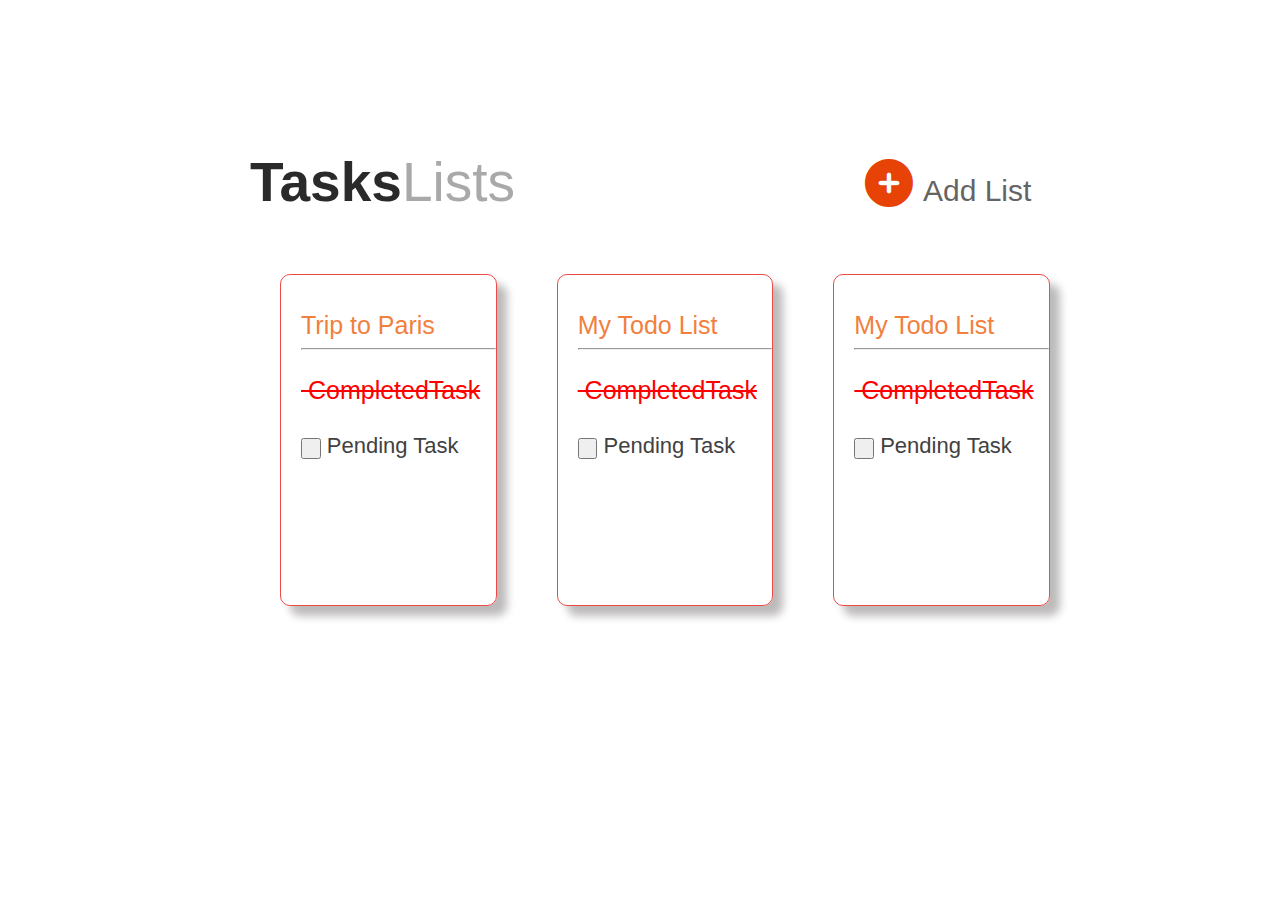
<file: index.html>
<!DOCTYPE html>
<html lang="en">
<head>
    <meta charset="UTF-8">
    <meta http-equiv="X-UA-Compatible" content="IE=edge">
    <meta name="viewport" content="width=device-width, initial-scale=1.0">
    <title>TodoList - ux</title>
       <link rel="stylesheet" href="./index.css">
    <link rel="stylesheet" href="https://cdnjs.cloudflare.com/ajax/libs/font-awesome/6.0.0-beta2/css/all.min.css"/>
</head>
<body>
<span class="text1"><b>Tasks</b></span><span class="text2">Lists</span><a href="./addlist.html"><i class="fas fa-plus-circle fa-3x"></i><span class="text3">Add List</span></a>
<div class="box">
    <div class="box1">
        <br>
        <br>
        <a href="./paris.html"><div class="text4">Trip to Paris</div></a>
        <hr>
        <br>
        <div class="text5">&nbsp;CompletedTask</div>
        <br>
        <div class="text6">
        <input type="submit" name="submit" id="submit" value=" " height="20px" width="20px"> <label for="submit">Pending Task</label>
        </div>
    </div>
    <div class="box1">
        <br>
        <br>
        <div class="text4">My Todo List</div>
        <hr>
        <br>
        <div class="text5">&nbsp;CompletedTask</div>
        <br>
        <div class="text6">
        <input type="submit" name="submit" id="submit" value=" " height="20px" width="20px"> <label for="submit">Pending Task</label>
        </div>
    </div>
    <div class="box1">
        <br>
        <br>
        <div class="text4">My Todo List</div>
        <hr>
        <br>
        <div class="text5">&nbsp;CompletedTask</div>
        <br>
        <div class="text6">
        <input type="submit" name="submit" id="submit" value=" " height="20px" width="20px"> <label for="submit">Pending Task</label>
        </div>
    </div>
</div>

</body>
</html>
</file>
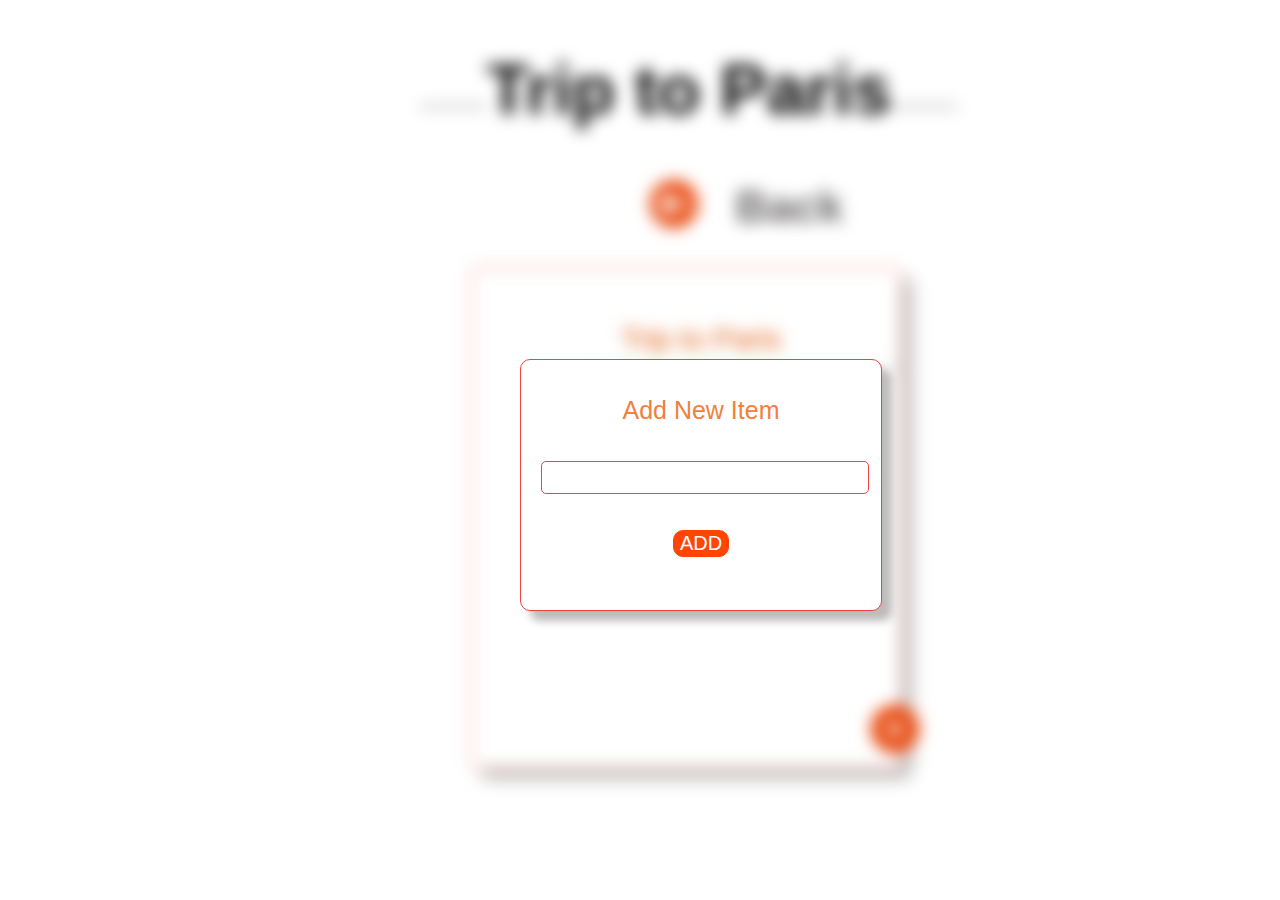
<file: additem.html>
<!DOCTYPE html>
<html lang="en">
<head>
    <meta charset="UTF-8">
    <meta http-equiv="X-UA-Compatible" content="IE=edge">
    <meta name="viewport" content="width=device-width, initial-scale=1.0">
    <title>Document</title>
    <title>TodoList - ux</title>
    <link rel="icon" href="https://png.pngtree.com/png-clipart/20200709/original/pngtree-adobe-xd-icon-logo-png-image_3571068.jpg"/>
    <link rel="stylesheet" href="./index.css">
    <link rel="stylesheet" href="https://cdnjs.cloudflare.com/ajax/libs/font-awesome/6.0.0-beta2/css/all.min.css"/>
</head>
<body>
<div class="list">
        <div class="heading">
            <div class="thro">&nbsp;&nbsp;&nbsp;&nbsp;&nbsp;&nbsp;&nbsp;&nbsp;&nbsp;&nbsp;&nbsp;&nbsp;&nbsp;&nbsp;&nbsp;&nbsp;&nbsp;&nbsp;&nbsp;&nbsp;&nbsp;&nbsp;&nbsp;&nbsp;</div>
                <span class="file">Trip to Paris</span>
            <div class="thro">&nbsp;&nbsp;&nbsp;&nbsp;&nbsp;&nbsp;&nbsp;&nbsp;&nbsp;&nbsp;&nbsp;&nbsp;&nbsp;&nbsp;&nbsp;&nbsp;&nbsp;&nbsp;&nbsp;&nbsp;&nbsp;&nbsp;&nbsp;&nbsp;</div>
        </div>
        
        <a href="./index.html">
            <div class="back">
                <i class="fas fa-arrow-circle-left fa-3x"><span class="sy">&nbsp;&nbsp;&nbsp;Back</span></i>
            </div>
            <br>
        </a>
        <div class="trip">
            <div class="box3">
                <br>
                <br>
                <br>
                <a href="./pairs.html"><div class="text7">Trip to Paris </div></a>
                <div class="text8"><hr><br>
                    &nbsp;Completed Task</div>
                <br>
                <br>
                <div class="text9">
                <input type="submit" name="submit" id="submit" value=" " height="20px" width="20px"> <label for="submit">Pending Task</label>
                </div>
                <br>
                <br>
                <a href="./trip.html">
                    <div class="ic">
                        <i class="fas fa-plus-circle fa-3x"></i>
                    </div>
                </a>
            </div>
        </div>
</div>
    <div class="addi">
        <div class="box2" style="background-color: white;">
            <br>
            <br>
            <div class="text4">
                Add New Item
            </div>
            <br>
            <br>
            <div class="in">
                <input type="text" name="text" id="text" value="" style="border:  1px solid rgb(241, 65, 65); font-size: 25px; border-radius: 5px;font-size: 25px;" >
            </div>
            <br>
            <br>
            <div>
                <button>ADD</button>
            </div>
        </div>

    </div>
    
</body>
</html>
</file>
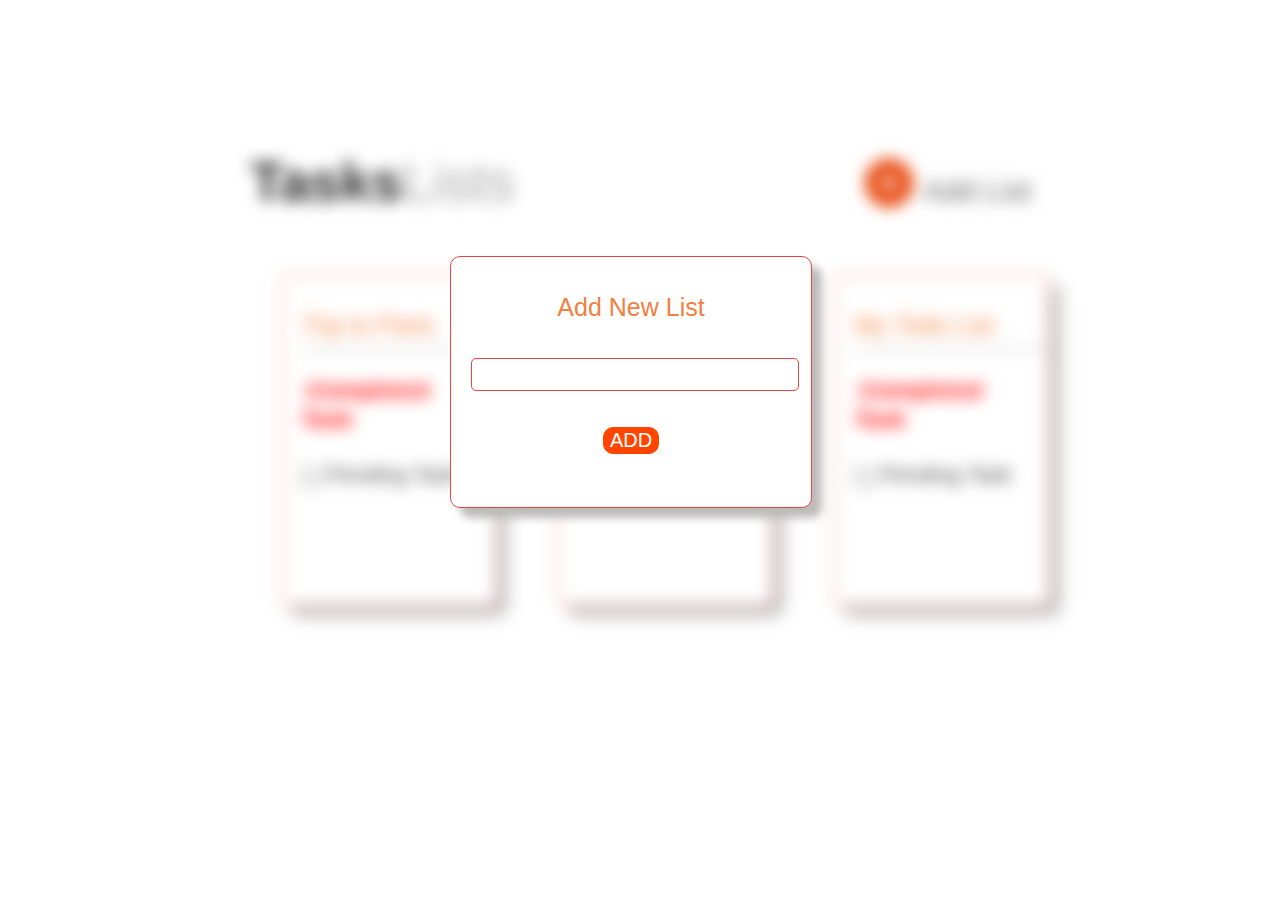
<file: addlist.html>
<!DOCTYPE html>
<html lang="en">
<head>
    <meta charset="UTF-8">
    <meta http-equiv="X-UA-Compatible" content="IE=edge">
    <meta name="viewport" content="width=device-width, initial-scale=1.0">
    <title>TodoList - ux</title>
    <link rel="icon" href="https://png.pngtree.com/png-clipart/20200709/original/pngtree-adobe-xd-icon-logo-png-image_3571068.jpg"/>
    <link rel="stylesheet" href="./index.css">
    <link rel="stylesheet" href="https://cdnjs.cloudflare.com/ajax/libs/font-awesome/6.0.0-beta2/css/all.min.css"/>
</head>
<body>
    <div class="fra">
        <span class="text1"><b>Tasks</b></span><span class="text2">Lists</span><a href="./add.html"><i class="fas fa-plus-circle fa-3x"></i><span class="text3">Add List</span></a>
        <div class="box">
            <div class="box1">
                <br>
                <br>
                <a href=""><div class="text4">Trip to Paris</div></a>
                <hr>
                <br>
                <div class="text5">&nbsp;Completed Task</div>
                <br>
                <div class="text6">
                <input type="submit" name="submit" id="submit" value=" " height="20px" width="20px"> <label for="submit">Pending Task</label>
                </div>
            </div>
            <div class="box1">
                <br>
                <br>
                <div class="text4">My Todo List</div>
                <hr>
                <br>
                <div class="text5">&nbsp;Completed Task</div>
                <br>
                <div class="text6">
                <input type="submit" name="submit" id="submit" value=" " height="20px" width="20px"> <label for="submit">Pending Task</label>
                </div>
            </div>
            <div class="box1">
                <br>
                <br>
                <div class="text4">My Todo List</div>
                <hr>
                <br>
                <div class="text5">&nbsp;Completed Task</div>
                <br>
                <div class="text6">
                <input type="submit" name="submit" id="submit" value=" " height="20px" width="20px"> <label for="submit">Pending Task</label>
                </div>
            </div>
        </div>
    </div>
    <div class="add">
        <div class="box2" style="background-color: white;">
            <br>
            <br>
            <div class="text4">
                Add New List
            </div>
            <br>
            <br>
            <div class="in">
                <input type="text" name="text" id="text" value="" style="border:  1px solid rgb(241, 65, 65); font-size: 25px; border-radius: 5px; font-size: 25px;"  >
            </div>
            <br>
            <br>
            <div>
                <button>ADD</button>
            </div>
        </div>
    </div>
   
</body>
</html>
</file>
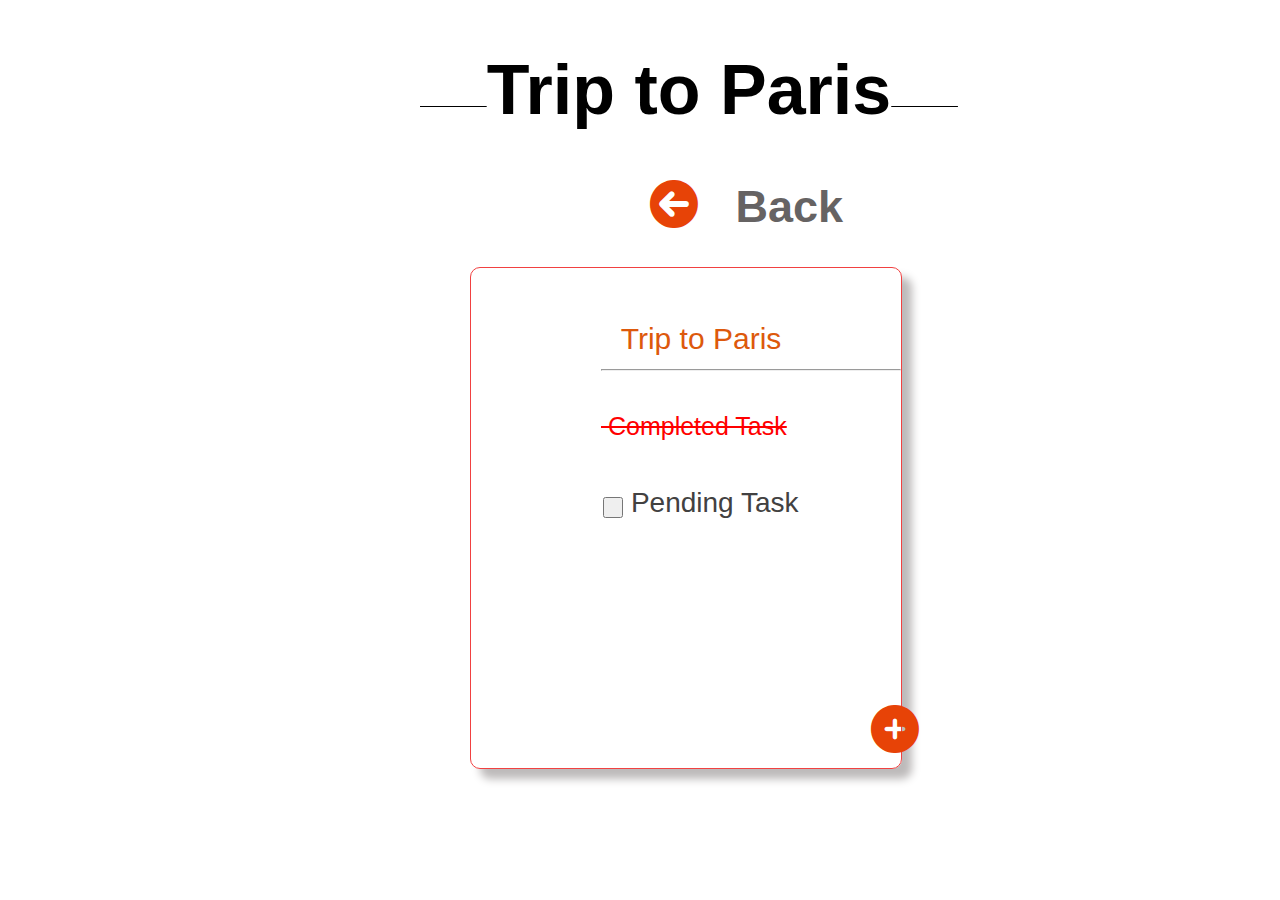
<file: paris.html>
<!DOCTYPE html>
<html lang="en">
<head>
    <meta charset="UTF-8">
    <meta http-equiv="X-UA-Compatible" content="IE=edge">
    <meta name="viewport" content="width=device-width, initial-scale=1.0">
    <title>TodoList - ux</title>
    <link rel="icon" href="https://png.pngtree.com/png-clipart/20200709/original/pngtree-adobe-xd-icon-logo-png-image_3571068.jpg"/>
    <link rel="stylesheet" href="./index.css">
    <link rel="stylesheet" href="https://cdnjs.cloudflare.com/ajax/libs/font-awesome/6.0.0-beta2/css/all.min.css"/>
</head>
<body>
    
<div class="heading">
    <div class="thro">&nbsp;&nbsp;&nbsp;&nbsp;&nbsp;&nbsp;&nbsp;&nbsp;&nbsp;&nbsp;&nbsp;&nbsp;&nbsp;&nbsp;&nbsp;&nbsp;&nbsp;&nbsp;&nbsp;&nbsp;&nbsp;&nbsp;&nbsp;&nbsp;</div>
        <span class="file">Trip to Paris</span>
    <div class="thro">&nbsp;&nbsp;&nbsp;&nbsp;&nbsp;&nbsp;&nbsp;&nbsp;&nbsp;&nbsp;&nbsp;&nbsp;&nbsp;&nbsp;&nbsp;&nbsp;&nbsp;&nbsp;&nbsp;&nbsp;&nbsp;&nbsp;&nbsp;&nbsp;</div>
</div>

<a href="./index.html">
    <div class="back">
        <i class="fas fa-arrow-circle-left fa-3x"><span class="sy">&nbsp;&nbsp;&nbsp;Back</span></i>
    </div>
    <br>
</a>


<div class="trip">
    <div class="box3">
        <br>
        <br>
        <br>
        <a href="./paris.html"><div class="text7">Trip to Paris </div></a>
        <div class="text8"><hr><br>
            &nbsp;Completed Task</div>
        <br>
        <br>
        <div class="text9">
        <input type="submit" name="submit" id="submit" value=" " height="20px" width="20px"> <label for="submit">Pending Task</label>
        </div>
        <br>
        <br>
      <a href="./additem.html">
            <div class="ic">
                <i class="fas fa-plus-circle fa-3x"></i>
            </div>
        </a>
    </div>
</div>
</body>
</html>
</file>
<file: index.css>
body{
margin: 150px 200px 100px 250px;
}
.fas{
    color: rgb(231, 67, 7);
    margin-left: 350px;
    margin-right: 10px;
}
.text1{
    font-family: Arial, Helvetica, sans-serif;
    font-size: 55px;
    font-weight: 500px;
    color: rgb(43, 42, 42);
}
.text2{
    font-weight: lighter;
    color: darkgray;
    font-size: 55px;
    font-family: -apple-system, BlinkMacSystemFont, 'Segoe UI', Roboto, Oxygen, Ubuntu, Cantarell, 'Open Sans', 'Helvetica Neue', sans-serif;
}
.text3{
    font-weight: lighter;
  color: rgb(102, 99, 99);
    font-size: 30px;
    font-family: -apple-system, BlinkMacSystemFont, 'Segoe UI', Roboto, Oxygen, Ubuntu, Cantarell, 'Open Sans', 'Helvetica Neue', sans-serif;
    text-decoration: none;
}

.box{
    display: flex;
    margin-top: 30px;
}

.box1{
    border: 1px solid rgb(238, 74, 74);
    border-radius: 10px;
    padding-left: 20px;
    width: 400px; 
    margin: 30px;
    height: 330px;
    box-shadow: 10px 10px 8px rgb(189, 186, 186);
   

}

.text4{
    font-family: 'Open Sans', sans-serif;
    font-size: 25px;
    color: rgb(241, 128, 62);
}
.text5{
    color: red;
    text-decoration: line-through red;
    font-size: 25px;
    font-family: Arial, Helvetica, sans-serif;
    padding-right: 10px;
    
}
.text6{
    font-size: 22px;
    font-family: Arial, Helvetica, sans-serif;
    color: rgb(66, 65, 65);
    padding-top: 10px;
}

a{
    text-decoration: none;
}
.fra{
    filter: blur(8px);
}
.add{
    margin-top: -400px;
    margin-left: 180px;
    z-index: 1;
}
.box2{
    border: 1px solid rgb(241, 65, 65);
    border-radius: 10px;
    padding-left: 30px;
    margin: 20px;
    padding-right: 30px;
    width: 300px;
    height: 250px;
    box-shadow: 10px 10px 8px rgb(189, 186, 186);
    text-align: center;
    background: white;
    justify-content: center;
    position: absolute;
}
button{
    background: orangered;
    color: white;
    border: 1px solid orangered;
    border-radius: 10px;
    font-size: 20px;
}

.heading{

    font-family: -apple-system, BlinkMacSystemFont, 'Segoe UI', Roboto, Oxygen, Ubuntu, Cantarell, 'Open Sans', 'Helvetica Neue', sans-serif;
    text-align: center;
    display: flex;
    margin-left: 170px;
    margin-top: -100px;
}
.thro{
    text-decoration: line-through black;
    text-align: center;
    font-size: 10px;
    margin-top: 50px;
}
.file{
    font-size: 70px;
    font-weight: bold;
    text-decoration: none;
}
.box3{
    border: 1px solid rgb(241, 65, 65);
    border-radius: 10px;
    padding-left: 30px;
    margin: 20px;
    width: 400px;
    height: 500px;
    box-shadow: 10px 10px 8px rgb(189, 186, 186);
    
    
}
.trip{
    padding-left: 200px;
    margin-right: 200px;
    
}

.ic{
    margin-top: 150px;
    margin-left: 20px;
}
hr{
    color: gray;
    
}
.text7{
    font-family: 'Open Sans', sans-serif;
    font-size: 30px;
    color: rgb(221, 89, 12);
    text-align: center;
}

.text8{
    margin-left: 100px;
    color: red;
    text-decoration: line-through red;
    font-size: 25px;
    font-family: Arial, Helvetica, sans-serif;
    
}
.text9{
    font-size: 28px;
    font-family: Arial, Helvetica, sans-serif;
    color: rgb(66, 65, 65);
    padding-top: 10px;
    text-align: center;

}

.back{
    color: orangered;
    margin-left: 50px;
    margin-top: 50px;
    
}
.sy{
    font-weight: lighter;
    color: rgb(102, 99, 99);
    font-size: 45px;
    font-family: -apple-system, BlinkMacSystemFont, 'Segoe UI', Roboto, Oxygen, Ubuntu, Cantarell, 'Open Sans', 'Helvetica Neue', sans-serif;
    text-decoration: none;

}
.list{
    filter: blur(8px);
}

.in{
    margin-left: -10px;
}
.addi{
    margin-top: -450px;
    margin-left: 250px;
    z-index: 1;
}
</file>
